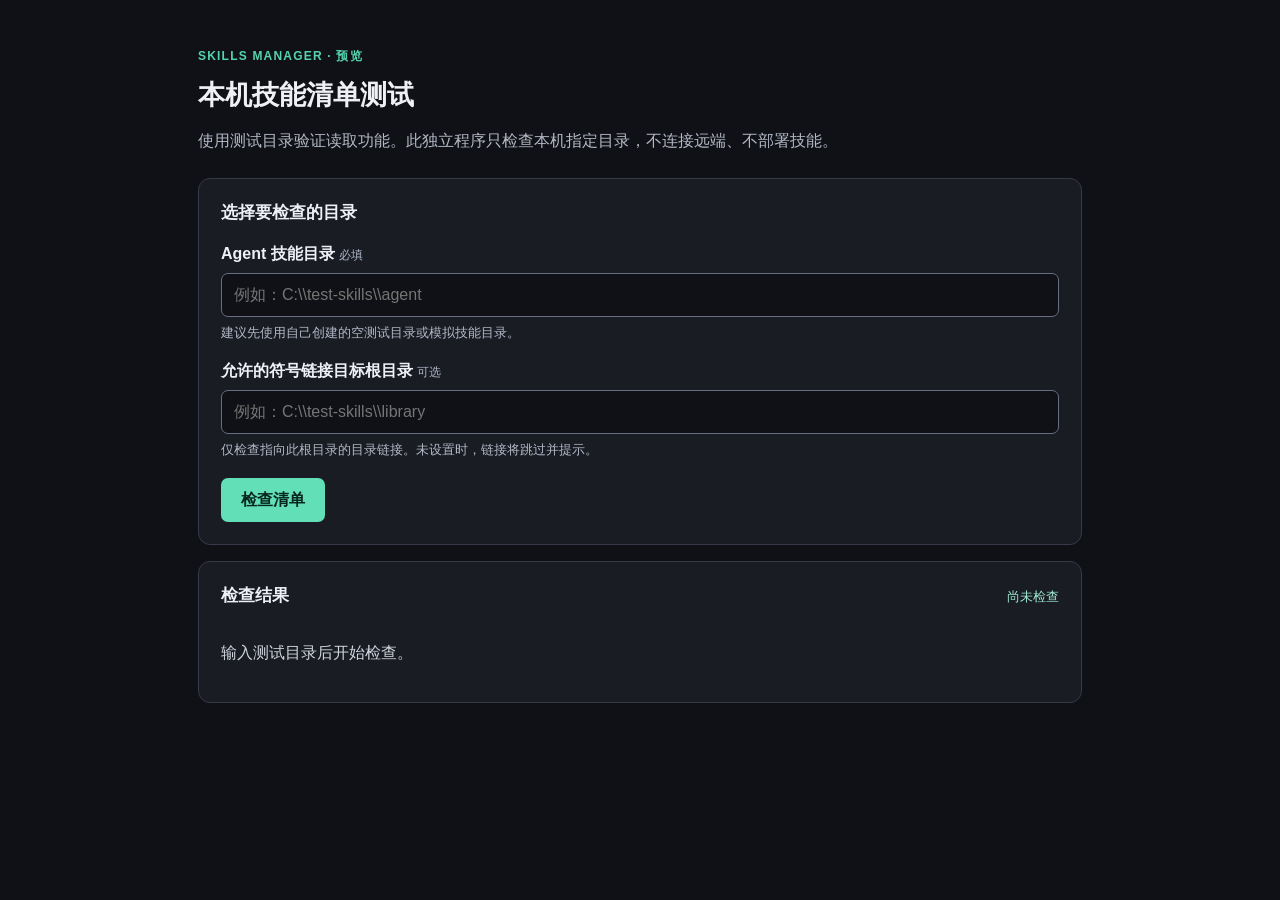
<file: src-tauri/inventory-preview/index.html>
<!doctype html>
<html lang="zh-CN">
<head>
  <meta charset="utf-8">
  <meta name="viewport" content="width=device-width, initial-scale=1">
  <title>Skills Manager · 只读清单测试</title>
  <link rel="stylesheet" href="style.css">
</head>
<body>
  <main>
    <header>
      <p class="eyebrow">SKILLS MANAGER · 预览</p>
      <h1>本机技能清单测试</h1>
      <p class="sub">使用测试目录验证读取功能。此独立程序只检查本机指定目录，不连接远端、不部署技能。</p>
    </header>
    <section class="card" aria-labelledby="form-title">
      <h2 id="form-title">选择要检查的目录</h2>
      <form id="inspect-form">
        <label for="agent-dir">Agent 技能目录 <span>必填</span></label>
        <input id="agent-dir" type="text" required placeholder="例如：C:\\test-skills\\agent" autocomplete="off">
        <p class="hint">建议先使用自己创建的空测试目录或模拟技能目录。</p>
        <label for="allowed-root">允许的符号链接目标根目录 <span>可选</span></label>
        <input id="allowed-root" type="text" placeholder="例如：C:\\test-skills\\library" autocomplete="off">
        <p class="hint">仅检查指向此根目录的目录链接。未设置时，链接将跳过并提示。</p>
        <button id="submit" type="submit">检查清单</button>
      </form>
    </section>
    <section class="card results" aria-labelledby="results-title">
      <div class="result-header"><h2 id="results-title">检查结果</h2><span id="count" class="badge">尚未检查</span></div>
      <p id="status" role="status" aria-live="polite">输入测试目录后开始检查。</p>
      <div id="warnings" role="alert"></div>
      <ul id="skills" aria-label="技能列表"></ul>
    </section>
  </main>
  <script src="main.js" defer></script>
</body>
</html>
</file>
<file: src-tauri/inventory-preview/style.css>
* { box-sizing: border-box; }
:root { font-family: "Segoe UI", "Microsoft YaHei UI", sans-serif; color: #eef0f5; background: #101116; }
body { margin: 0; }
main { max-width: 940px; margin: 0 auto; padding: 36px 28px 48px; }
.eyebrow { color: #54d4ae; font-size: 12px; font-weight: 700; letter-spacing: .1em; }
h1 { font-size: 27px; margin: 8px 0 10px; }
h2 { font-size: 17px; margin: 0 0 20px; }
.sub,.hint { color: #b2b8c6; line-height: 1.55; }
.sub { margin-bottom: 24px; }
.card { background: #1a1c24; border: 1px solid #363947; border-radius: 12px; padding: 22px; margin-top: 16px; }
form { display: flex; flex-direction: column; }
label { font-weight: 600; margin-bottom: 8px; }
label span { color: #aeb7c8; font-size: 12px; font-weight: normal; }
input { width: 100%; min-height: 44px; padding: 10px 12px; color: #f4f6fa; background: #101116; border: 1px solid #676e80; border-radius: 7px; font: inherit; }
input:focus-visible,button:focus-visible { outline: 3px solid #8ceacf; outline-offset: 2px; }
.hint { margin: 6px 0 18px; font-size: 13px; }
button { align-self: start; min-height: 44px; padding: 0 20px; border: 0; border-radius: 7px; font: inherit; font-weight: 700; color: #08271f; background: #62dfb7; cursor: pointer; }
button:disabled { opacity: .6; cursor: wait; }
.result-header { display: flex; align-items: baseline; justify-content: space-between; gap: 12px; }
.badge { color: #9de9d0; font-size: 13px; }
#status { color: #d0d5df; }
#warnings { color: #ffd18b; white-space: pre-wrap; line-height: 1.5; }
ul { list-style: none; padding: 0; margin: 0; }
li { display: flex; justify-content: space-between; gap: 12px; border-top: 1px solid #363947; padding: 12px 0; overflow-wrap: anywhere; }
li span { color: #b2b8c6; flex-shrink: 0; font-size: 13px; }
@media (max-width: 700px) { main { padding: 22px 16px; } .card { padding: 17px; } }
</file>
